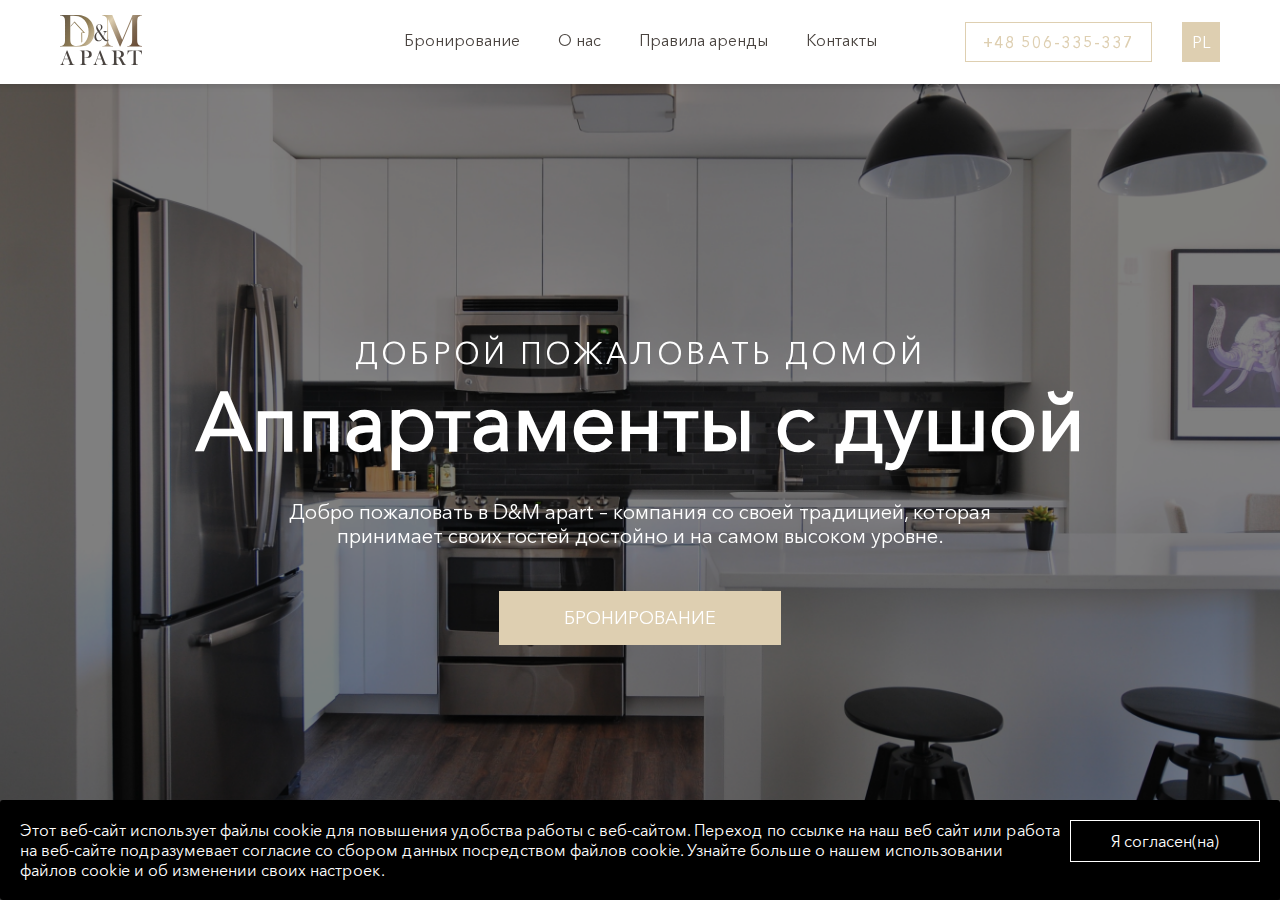
<file: index.html>
<!DOCTYPE html>
<html lang="en">
<head>
    <meta charset="UTF-8">
    <meta name="viewport" content="width=device-width, initial-scale=1.0">
    <meta http-equiv="X-UA-Compatible" content="ie=edge">
    <title>D&M apart</title>
    <link rel="stylesheet" href="https://unpkg.com/aos@next/dist/aos.css" />
    <link rel="stylesheet" href="css/fonts.css">
    <link rel="stylesheet" href="css/style.css">
    <link rel="stylesheet" href="css/media.css">
</head>
<body>
    
    <header class="header" data-aos="fade-down" data-aos-duration="800">
        <div class="header_menu">
            <span class="left"></span>
            <span class="center"></span>
            <span class="right"></span>
        </div>
        <!-- <img src="img/menu.png" alt="" class="header_menu"> -->
        <a href="index.html" class="btn">
            <img src="img/logo.svg" alt="" class="header_logo">
            <img src="img/logo_white.png" alt="" class="header_logo transparent_logo">
        </a>
        <div class="header_list">
            <a href="appartments.html" class="header_list_item">Бронирование</a>
            <a href="about-kompany.html" class="header_list_item">О нас</a>
            <a href="rent-roots.html" class="header_list_item">Правила аренды</a>
            <a href="contacts.html" class="header_list_item">Контакты</a>
        </div>
        <div class="header_info">
                <a href="tel:+48 506-335-337" class="header_info_tel">+48 506-335-337</a>
                <a href="pl/index.html" class="header_info_lang">PL</a>
        </div>
        <a href="tel:+48 506-335-337" class="header_call">
                <img src="img/phone.svg" alt="">
            </a>
    </header>
    <section class="main main_page_box">
        <div class="main_container" data-aos="zoom-in" data-aos-duration="800">
            <p class="main_comes">Доброй пожаловать домой</p>
            <p class="main_title">Аппартаменты с душой</p>
            <p class="main_text">Добро пожаловать в D&M apart – компания со своей традицией, которая принимает своих гостей достойно и на самом высоком уровне.</p>
            <div class="main_buttons">
                <a href="appartments.html" class="main_buttons_item hover">БРОНИРОВАНИЕ</a>
                <!-- <a href="about-kompany.html" class="main_buttons_item">О НАС</a> -->
            </div>
        </div>
    </section>


    <div class="modal_container active">
            <p class="modal_container_text">Этот веб-сайт использует файлы cookie для повышения удобства работы с веб-сайтом. Переход по ссылке на наш веб сайт или работа на веб-сайте подразумевает согласие со сбором данных посредством файлов cookie. Узнайте больше о нашем использовании файлов cookie и об изменении своих настроек.</p>
            <a class="modal_container_btn" onclick="closeModal()">Я согласен(на)</a>
        </div>

    <div class="menu_container">
        <div class="menu_container_box">
            <a href="appartments.html" class="menu_container_link">Бронирование</a>
            <a href="about-kompany.html" class="menu_container_link">О нас</a>
            <a href="rent-roots.html" class="menu_container_link">Правила аренды</a>
            <a href="contacts.html" class="menu_container_link">Контакты</a>
        </div>
        <a href="pl/index.html" class="menu_container_lang">POLSKI</a>
    </div>
    <script src="js/jquery-3.3.1.min.js"></script>
    <script src="https://unpkg.com/aos@next/dist/aos.js"></script>
    <script>
        AOS.init();
    </script>
    <script src="js/main.js"></script>
</body>
</html>
</file>
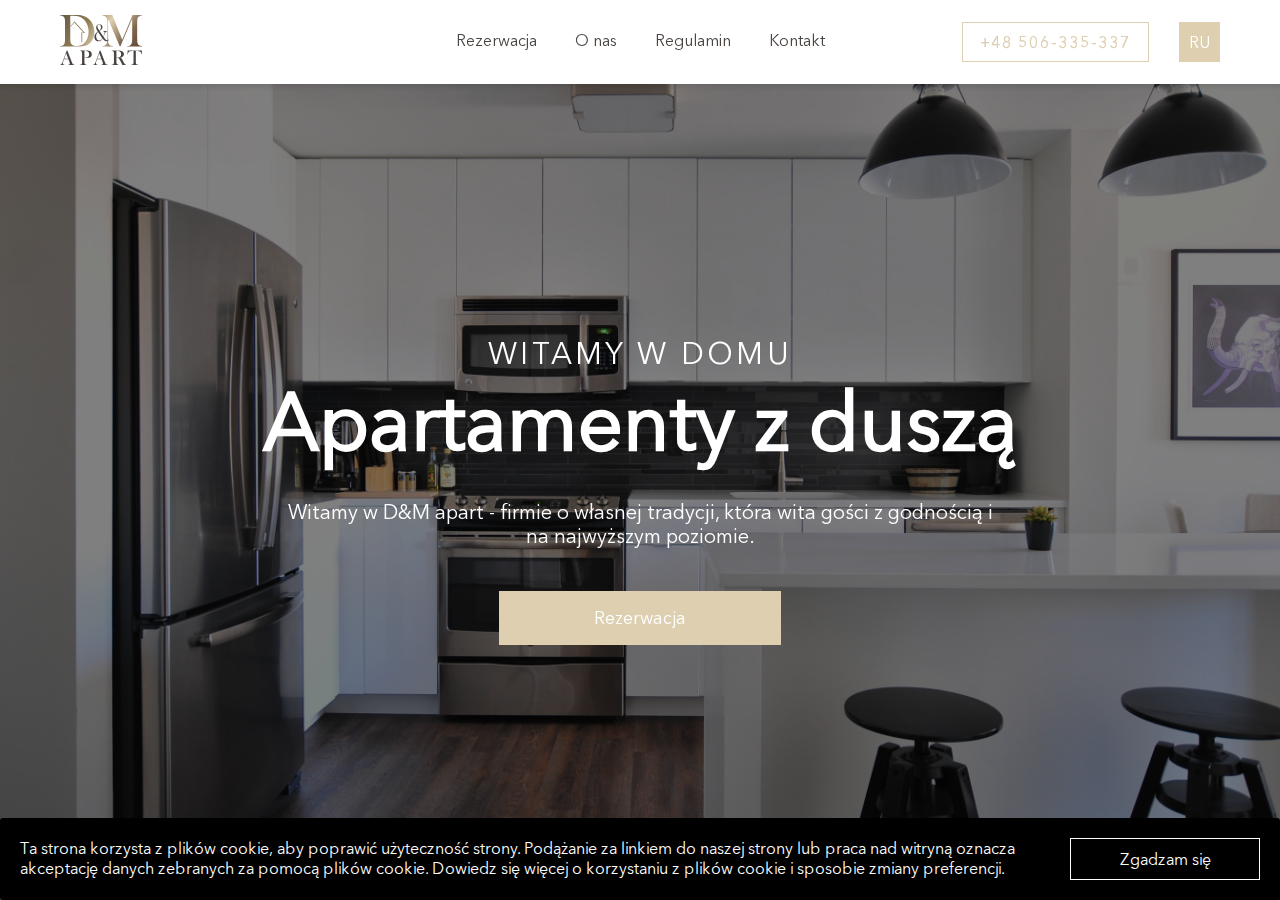
<file: pl/index.html>
<!DOCTYPE html>
<html lang="en">
<head>
    <meta charset="UTF-8">
    <meta name="viewport" content="width=device-width, initial-scale=1.0">
    <meta http-equiv="X-UA-Compatible" content="ie=edge">
    <title>D&M apart</title>
    <link rel="stylesheet" href="https://unpkg.com/aos@next/dist/aos.css" />
    <link rel="stylesheet" href="../css/fonts.css">
    <link rel="stylesheet" href="../css/style.css">
    <link rel="stylesheet" href="../css/media.css">
</head>
<body>
    
    <header class="header" data-aos="fade-down" data-aos-duration="800">
            <div class="header_menu">
                    <span class="left"></span>
                    <span class="center"></span>
                    <span class="right"></span>
                </div>
        <a href="index.html" class="btn">
            <img src="../img/logo.svg" alt="" class="header_logo">
            <img src="../img/logo_white.png" alt="" class="header_logo transparent_logo">
        </a>
        <div class="header_list">
            <a href="appartments.html" class="header_list_item">Rezerwacja</a>
            <a href="about-kompany.html" class="header_list_item">O nas</a>
            <a href="rent-roots.html" class="header_list_item">Regulamin</a>
            <a href="contacts.html" class="header_list_item">Kontakt</a>
        </div>
        <div class="header_info">
            <a href="tel:+48 506-335-337" class="header_info_tel">+48 506-335-337</a>
            <a href="../index.html" class="header_info_lang">RU</a>
        </div>
        <a href="tel:+48 506-335-337" class="header_call">
                <img src="../img/phone.svg" alt="">
            </a>
    </header>
    <section class="main main_page_box">
        <div class="main_container" data-aos="zoom-in" data-aos-duration="800">
            <p class="main_comes">WITAMY W DOMU</p>
            <p class="main_title"> Apartamenty z duszą</p>
            <p class="main_text">Witamy w D&M apart - firmie o własnej tradycji, która wita gości z godnością i na najwyższym poziomie.</p>
            <div class="main_buttons">
                <a href="appartments.html" class="main_buttons_item hover">Rezerwacja</a>
                <!-- <a href="about-kompany.html" class="main_buttons_item">O nas</a> -->
            </div>
        </div>
    </section>
    <div class="modal_container active">
            <p class="modal_container_text">Ta strona korzysta z plików cookie, aby poprawić użyteczność strony. Podążanie za linkiem do naszej strony lub praca nad witryną oznacza akceptację danych zebranych za pomocą plików cookie. Dowiedz się więcej o korzystaniu z plików cookie i sposobie zmiany preferencji.</p>
            <a class="modal_container_btn" onclick="closeModal()">Zgadzam się</a>
        </div>
    <div class="menu_container">
            <div class="menu_container_box">
                <a href="appartments.html" class="menu_container_link">Rezerwacja</a>
                <a href="about-kompany.html" class="menu_container_link">O nas</a>
                <a href="rent-roots.html" class="menu_container_link">Regulamin</a>
                <a href="contacts.html" class="menu_container_link">Kontakt</a>
            </div>
        <a href="../index.html" class="menu_container_lang">РУССКИЙ</a>
    </div>
    <script src="../js/jquery-3.3.1.min.js"></script>
    <script src="https://unpkg.com/aos@next/dist/aos.js"></script>
    <script>
        AOS.init();
    </script>
    <script src="../js/main.js"></script>
</body>
</html>
</file>
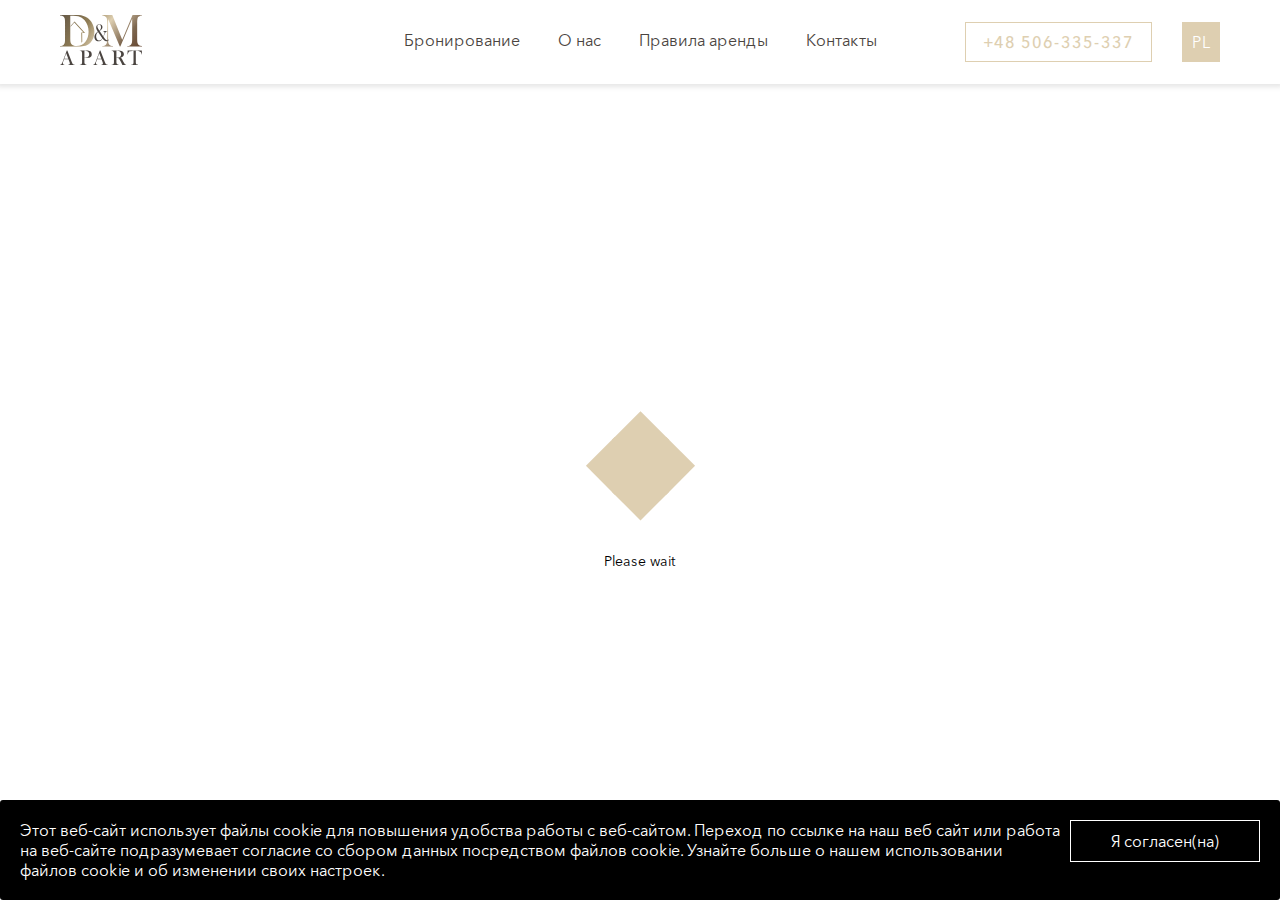
<file: appartments.html>
<!DOCTYPE html>
<html lang="en">

<head>
    <meta charset="UTF-8">
    <meta name="viewport" content="width=device-width, initial-scale=1.0">
    <meta http-equiv="X-UA-Compatible" content="ie=edge">
    <title>D&M apart</title>
    <link rel="stylesheet" href="https://unpkg.com/aos@next/dist/aos.css" />
    <link rel="stylesheet" href="css/fonts.css">
    <link rel="stylesheet" href="css/style.css">
    <link rel="stylesheet" href="css/media.css">
    <script src="https://client5545.idosell.com/widget/script/loadScriptsForOwnPage?1548163602"></script>
</head>

<body class="vh_window">
    <header class="header">
        <div class="header_menu">
            <span class="left"></span>
            <span class="center"></span>
            <span class="right"></span>
        </div>
        <a href="index.html" class="btn">
            <img src="img/logo.svg" alt="" class="header_logo">
            <img src="img/logo_white.png" alt="" class="header_logo transparent_logo">
        </a>
        <div class="header_list">
            <a href="appartments.html" class="header_list_item">Бронирование</a>
            <a href="about-kompany.html" class="header_list_item">О нас</a>
            <a href="rent-roots.html" class="header_list_item">Правила аренды</a>
            <a href="contacts.html" class="header_list_item">Контакты</a>
        </div>
        <div class="header_info">
            <a href="tel:+48 506-335-337" class="header_info_tel">+48 506-335-337</a>
            <a href="pl/appartments.html" class="header_info_lang">PL</a>
        </div>
        <a href="tel:+48 506-335-337" class="header_call">
            <img src="img/phone.svg" alt="">
        </a>
    </header>
    <div class="page-appartments">
        <iframe id="page-iframe" src="https://client5545.idosell.com/widget/booking/defaultchoice/location/0/transparentbackground/1"
            style="width:980px;height:640px;border:none;"></iframe>
    </div>
    <footer class="footer">
        <div class="wrapper">
            <div class="footer_copyright" style="border: none;">
                <p class="footer_copyright_text">dm-apart.pl (c) 2018</p>
                <a href="https://comnd-x.com" target="_blank" class="footer_copyright_text">by Command+X</a>
            </div>
        </div>
    </footer>

    <div id="cube-loader">
        <div class="caption">
            <div class="cube-loader">
                <div class="cube loader-1"></div>
                <div class="cube loader-2"></div>
                <div class="cube loader-4"></div>
                <div class="cube loader-3"></div>
            </div>
            <p class="preloader-text"> Please wait </p>
        </div>
    </div>

    <div class="modal_container active">
        <p class="modal_container_text">Этот веб-сайт использует файлы cookie для повышения удобства работы с
            веб-сайтом. Переход по ссылке на наш веб сайт или работа на веб-сайте подразумевает согласие со сбором
            данных посредством файлов cookie. Узнайте больше о нашем использовании файлов cookie и об изменении своих
            настроек.</p>
        <a class="modal_container_btn" onclick="closeModal()">Я согласен(на)</a>
    </div>

    <div class="menu_container">
        <div class="menu_container_box">
            <a href="appartments.html" class="menu_container_link">Бронирование</a>
            <a href="about-kompany.html" class="menu_container_link">О нас</a>
            <a href="rent-roots.html" class="menu_container_link">Правила аренды</a>
            <a href="contacts.html" class="menu_container_link">Контакты</a>
        </div>
        <a href="pl/appartments.html" class="menu_container_lang">POLSKI</a>
    </div>
    <script src="js/jquery-3.3.1.min.js"></script>
    <script src="https://unpkg.com/aos@next/dist/aos.js"></script>

    <script async>
        $(document).ready(function () {
            let preloader = $('#cube-loader');
            let loader = preloader.find('.caption');

            preloader.show();
            loader.show();

            $('#page-iframe').on("load", function () {
                loader.fadeOut('slow');
                preloader.fadeOut('slow');
            });
        });

    </script>

    <script async>
        AOS.init();
    </script>

    <script defer src="js/main.js"></script>
</body>

</html>
</file>
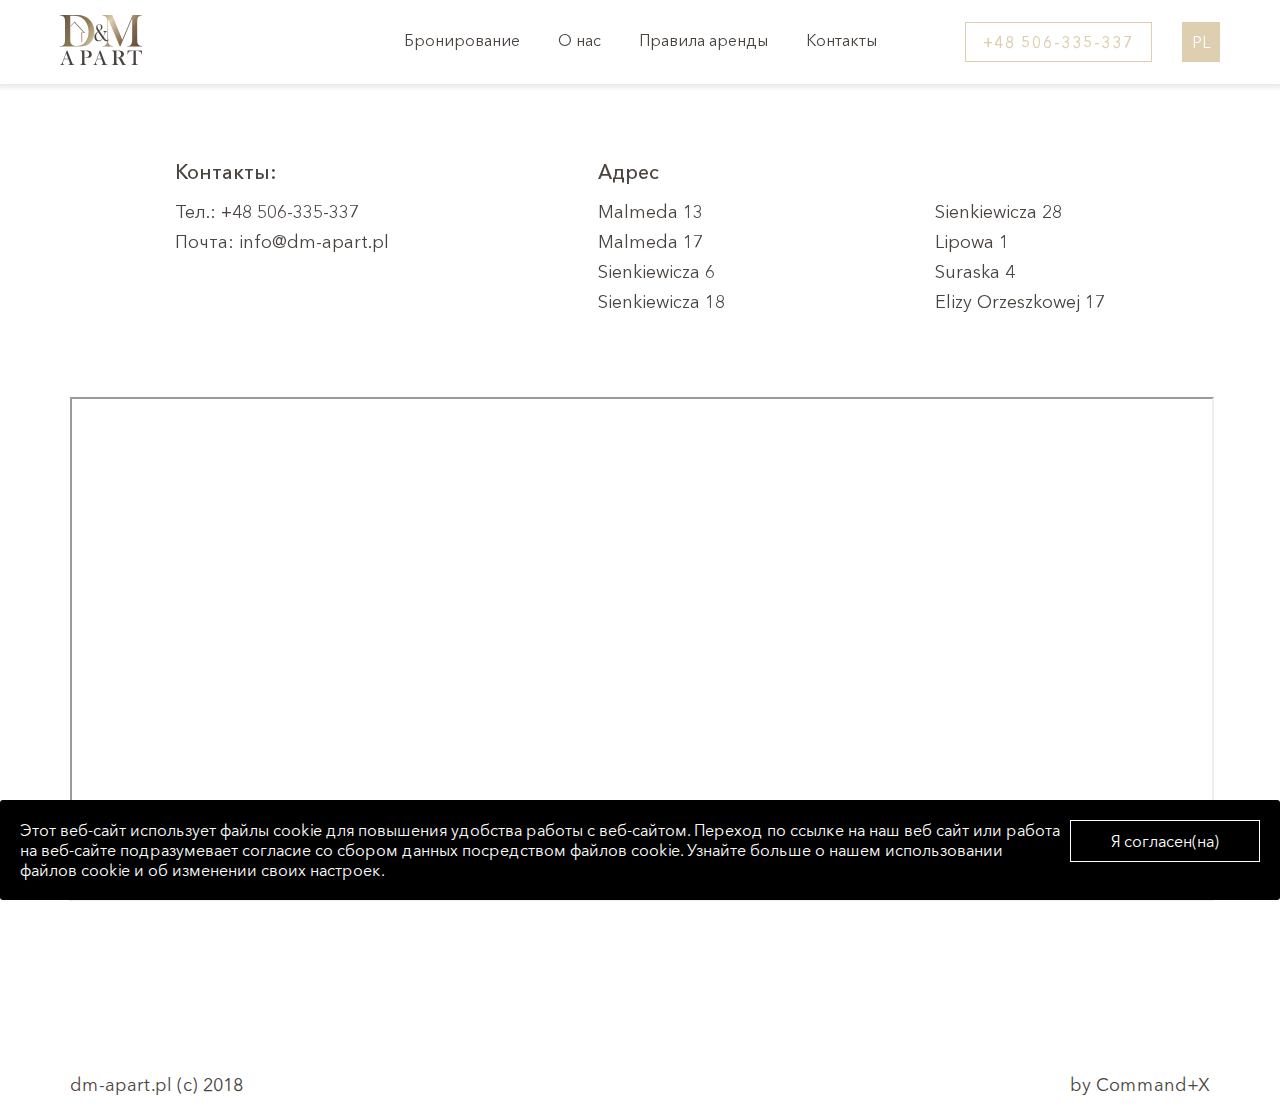
<file: contacts.html>
<!DOCTYPE html>
<html lang="en">

<head>
    <meta charset="UTF-8">
    <meta name="viewport" content="width=device-width, initial-scale=1.0">
    <meta http-equiv="X-UA-Compatible" content="ie=edge">
    <title>D&M apart</title>
    <link rel="stylesheet" href="https://unpkg.com/aos@next/dist/aos.css" />
    <link rel="stylesheet" href="css/fonts.css">
    <link rel="stylesheet" href="css/style.css">
    <link rel="stylesheet" href="css/media.css">
</head>

<body>

    <header class="header" data-aos="fade-down" data-aos-duration="800">
        <div class="header_menu">
            <span class="left"></span>
            <span class="center"></span>
            <span class="right"></span>
        </div>
        <a href="index.html" class="btn">
            <img src="img/logo.svg" alt="" class="header_logo">
            <img src="img/logo_white.png" alt="" class="header_logo transparent_logo">
        </a>
        <div class="header_list">
            <a href="appartments.html" class="header_list_item">Бронирование</a>
            <a href="about-kompany.html" class="header_list_item">О нас</a>
            <a href="rent-roots.html" class="header_list_item">Правила аренды</a>
            <a href="contacts.html" class="header_list_item">Контакты</a>
        </div>
        <div class="header_info">
            <a href="tel:+48 506-335-337" class="header_info_tel">+48 506-335-337</a>
            <a href="pl/contacts.html" class="header_info_lang">PL</a>
        </div>
        <a href="tel:+48 506-335-337" class="header_call">
            <img src="img/phone.svg" alt="">
        </a>
    </header>


    <section class="contacts">
        <div class="wrapper">
            <div class="contacts_container" data-aos="zoom-in" data-aos-duration="800">
                <div class="contacts_container_box">
                    <p class="contacts_container_box_title">Контакты:</p>
                    <p class="contacts_container_box_desc">Тел.: <a href="tel: +48 506-335-337"> +48 506-335-337</a></p>
                    <p class="contacts_container_box_desc">Почта: <a href="mailto:info@dm-apart.pl"> info@dm-apart.pl</a></p>
                </div>
                <div class="contacts_container_box">
                    <p class="contacts_container_box_title">Адрес</p>
                    <p class="contacts_container_box_desc">Malmeda 13</p>
                    <p class="contacts_container_box_desc">Malmeda 17</p>
                    <p class="contacts_container_box_desc">Sienkiewicza 6</p>
                    <p class="contacts_container_box_desc">Sienkiewicza 18</p>
                </div>
                <div class="contacts_container_box">
                    <p class="contacts_container_box_title">&nbsp;</p>
                    <p class="contacts_container_box_desc">Sienkiewicza 28</p>
                    <p class="contacts_container_box_desc">Lipowa 1</p>
                    <p class="contacts_container_box_desc">Suraska 4</p>
                    <p class="contacts_container_box_desc">Elizy Orzeszkowej 17</p>
                </div>
            </div>
        </div>
    </section>
    <section class="map" data-aos="zoom-in-up" data-aos-duration="800">
        <div class="wrapper">
            <iframe src="https://www.google.com/maps/d/embed?mid=16YohN_0tJ_pfhFJJDVYkJ5luDUNlYhnx" width="640" height="480"></iframe>
        </div>
    </section>


    <footer class="footer">
        <div class="wrapper">
            <div class="footer_copyright" style="border: none;">
                <p class="footer_copyright_text">dm-apart.pl (c) 2018</p>
                <a href="https://comnd-x.com" target="_blank" class="footer_copyright_text">by Command+X</a>
            </div>
        </div>
    </footer>



    <div class="modal_container active">
        <p class="modal_container_text">Этот веб-сайт использует файлы cookie для повышения удобства работы с
            веб-сайтом. Переход по ссылке на наш веб сайт или работа на веб-сайте подразумевает согласие со сбором
            данных посредством файлов cookie. Узнайте больше о нашем использовании файлов cookie и об изменении своих
            настроек.</p>
        <a class="modal_container_btn" onclick="closeModal()">Я согласен(на)</a>
    </div>

    <div class="menu_container">
        <div class="menu_container_box">
            <a href="appartments.html" class="menu_container_link">Бронирование</a>
            <a href="about-kompany.html" class="menu_container_link">О нас</a>
            <a href="rent-roots.html" class="menu_container_link">Правила аренды</a>
            <a href="contacts.html" class="menu_container_link">Контакты</a>
        </div>
        <a href="pl/contacts.html" class="menu_container_lang">POLSKI</a>
    </div>
    <script src="js/jquery-3.3.1.min.js"></script>
    <script src="https://unpkg.com/aos@next/dist/aos.js"></script>
    <script>
        AOS.init();
    </script>
    <script src="js/main.js"></script>
</body>

</html>
</file>
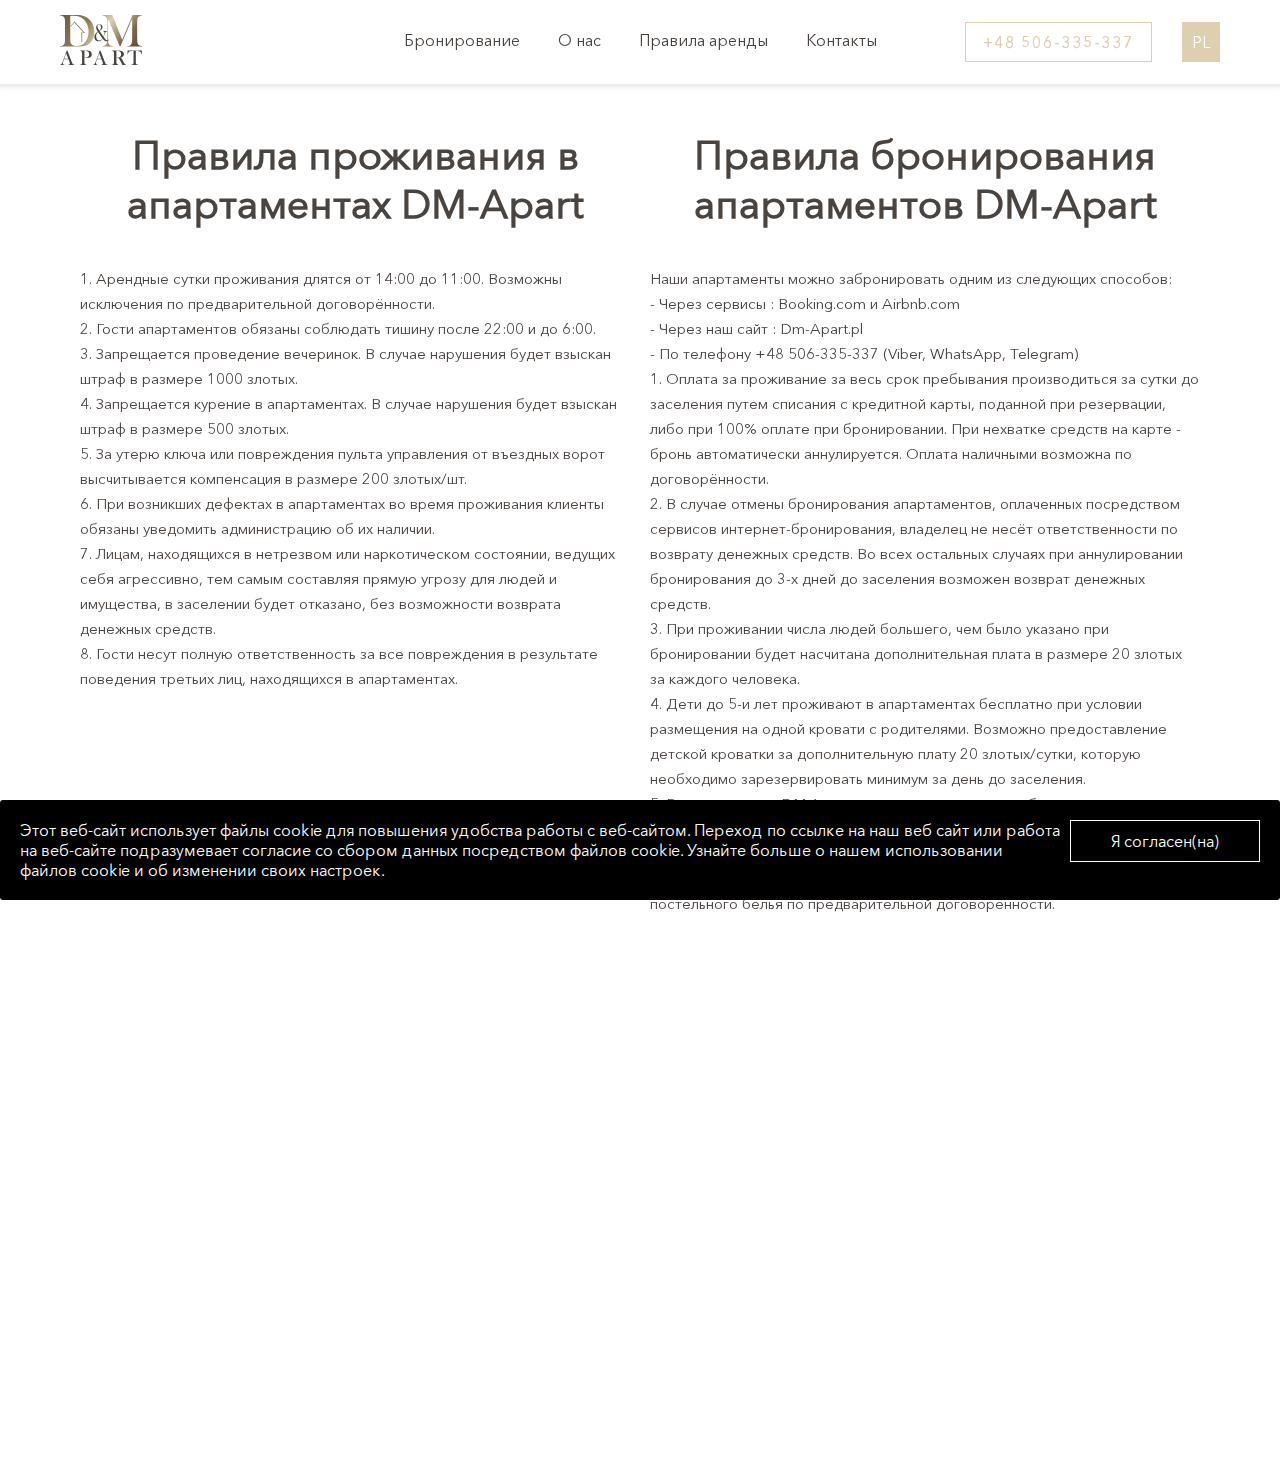
<file: rent-roots.html>
<!DOCTYPE html>
<html lang="en">

<head>
    <meta charset="UTF-8">
    <meta name="viewport" content="width=device-width, initial-scale=1.0">
    <meta http-equiv="X-UA-Compatible" content="ie=edge">
    <title>D&M apart</title>
    <link rel="stylesheet" href="https://unpkg.com/aos@next/dist/aos.css" />
    <link rel="stylesheet" href="css/fonts.css">
    <link rel="stylesheet" href="css/style.css">
    <link rel="stylesheet" href="css/media.css">
</head>

<body>

    <header class="header" data-aos="fade-down" data-aos-duration="800">
        <div class="header_menu">
            <span class="left"></span>
            <span class="center"></span>
            <span class="right"></span>
        </div>
        <a href="index.html" class="btn">
            <img src="img/logo.svg" alt="" class="header_logo">
            <img src="img/logo_white.png" alt="" class="header_logo transparent_logo">
        </a>
        <div class="header_list">
            <a href="appartments.html" class="header_list_item">Бронирование</a>
            <a href="about-kompany.html" class="header_list_item">О нас</a>
            <a href="rent-roots.html" class="header_list_item">Правила аренды</a>
            <a href="contacts.html" class="header_list_item">Контакты</a>
        </div>
        <div class="header_info">
            <a href="tel:+48 506-335-337" class="header_info_tel">+48 506-335-337</a>
            <a href="pl/rent-roots.html" class="header_info_lang">PL</a>
        </div>
        <a href="tel:+48 506-335-337" class="header_call">
            <img src="img/phone.svg" alt="">
        </a>
    </header>
    <section class="roots">
        <div class="wrapper" data-aos="zoom-in-up" data-aos-duration="800">
            <div class="roots_container">
                <div class="roots_container_box">
                    <p class="roots_title">Правила проживания в апартаментах DM-Apart</p>
                    <p class="roots_container_box_text">1. Арендные сутки проживания длятся от 14:00 до 11:00. Возможны
                        исключения по предварительной договорённости.</p>
                    <p class="roots_container_box_text">2. Гости апартаментов обязаны соблюдать тишину после 22:00 и до
                        6:00.</p>
                    <p class="roots_container_box_text">3. Запрещается проведение вечеринок. В случае нарушения будет
                        взыскан штраф в размере 1000 злотых.</p>
                    <p class="roots_container_box_text">4. Запрещается курение в апартаментах. В случае нарушения будет
                        взыскан штраф в размере 500 злотых.</p>
                    <p class="roots_container_box_text">5. За утерю ключа или повреждения пульта управления от въездных
                        ворот высчитывается компенсация в размере 200 злотых/шт.</p>
                    <p class="roots_container_box_text">6. При возникших дефектах в апартаментах во время проживания
                        клиенты обязаны уведомить администрацию об их наличии.</p>
                    <p class="roots_container_box_text">7. Лицам, находящихся в нетрезвом или наркотическом состоянии,
                        ведущих себя агрессивно, тем самым составляя прямую угрозу для людей и имущества, в заселении
                        будет отказано, без возможности возврата денежных средств.</p>
                    <p class="roots_container_box_text">8. Гости несут полную ответственность за все повреждения в
                        результате поведения третьих лиц, находящихся в апартаментах.</p>
                </div>
                <div class="roots_container_box">
                    <p class="roots_title">Правила бронирования апартаментов DM-Apart</p>
                    <p class="roots_container_box_text">Наши апартаменты можно забронировать одним из следующих
                        способов: <br>
                        - Через сервисы : Booking.com и Airbnb.com <br>
                        - Через наш сайт : Dm-Apart.pl <br>
                        - По телефону +48 506-335-337 (Viber, WhatsApp, Telegram)
                    </p>
                    <p class="roots_container_box_text">1. Оплата за проживание за весь срок пребывания производиться
                        за сутки до заселения путем списания с кредитной карты, поданной при резервации, либо при 100%
                        оплате при бронировании. При нехватке средств на карте - бронь автоматически аннулируется.
                        Оплата наличными возможна по договорённости. </p>
                    <p class="roots_container_box_text">2. В случае отмены бронирования апартаментов, оплаченных
                        посредством сервисов интернет-бронирования, владелец не несёт ответственности по возврату
                        денежных средств. Во всех остальных случаях при аннулировании бронирования до 3-х дней до
                        заселения возможен возврат денежных средств.</p>
                    <p class="roots_container_box_text">3. При проживании числа людей большего, чем было указано при
                        бронировании будет насчитана дополнительная плата в размере 20 злотых за каждого человека.</p>
                    <p class="roots_container_box_text">4. Дети до 5-и лет проживают в апартаментах бесплатно при
                        условии размещения на одной кровати с родителями. Возможно предоставление детской кроватки за
                        дополнительную плату 20 злотых/сутки, которую необходимо зарезервировать минимум за день до
                        заселения.</p>
                    <p class="roots_container_box_text">5. В апартаментах DM Apart количество постельного белья
                        предоставляется именно на то количество людей, которое было указано при бронировании. Причем
                        бронирование на двоих подразумевается как размещение на двуспальной кровати. Возможно
                        предоставление дополнительного постельного белья по предварительной договорённости. </p>
                </div>
            </div>
        </div>
    </section>
    <footer class="footer">
        <div class="wrapper" data-aos="fade-in" data-aos-duration="800">
            <img src="img/logo.svg" alt="" class="footer_logo">
            <div class="footer_container">
                <div class="footer_box">
                    <p class="footer_box_title">Контакты:</p>
                    <p class="footer_box_text">Тел.:
                        <a href="tel: +48 506-335-337"> +48 506-335-337</a>
                    </p>
                    <p class="footer_box_text">Почта:
                        <a href="mailto:info@dm-apart.pl"> info@dm-apart.pl</a>
                    </p>
                </div>
                <div class="footer_box">
                    <p class="footer_box_title">Адрес:</p>
                    <p class="footer_box_text">
                        ул. Антонюка Фабричного, 26/1 <br>
                        15-741 Белосток</p>
                </div>
                <div class="footer_box">
                    <p class="footer_box_title">Разделы</p>
                    <a href="appartments.html" class="footer_box_text">Бронирование</a>
                    <a href="about-kompany.html" class="footer_box_text">О нас</a>
                    <a href="rent-roots.html" class="footer_box_text">Правила аренды</a>
                    <a href="contacts.html" class="footer_box_text">Контакты</a>
                </div>
            </div>
            <div class="footer_copyright">
                <p class="footer_copyright_text">dm-apart.pl (c) 2018</p>
                <a href="https://comnd-x.com" target="_blank" class="footer_copyright_text">by Command+X</a>
            </div>
        </div>
    </footer>


    <div class="modal_container active">
        <p class="modal_container_text">Этот веб-сайт использует файлы cookie для повышения удобства работы с
            веб-сайтом. Переход по ссылке на наш веб сайт или работа на веб-сайте подразумевает согласие со сбором
            данных посредством файлов cookie. Узнайте больше о нашем использовании файлов cookie и об изменении своих
            настроек.</p>
        <a class="modal_container_btn" onclick="closeModal()">Я согласен(на)</a>
    </div>

    <div class="menu_container">
        <div class="menu_container_box">
            <a href="appartments.html" class="menu_container_link">Бронирование</a>
            <a href="about-kompany.html" class="menu_container_link">О нас</a>
            <a href="rent-roots.html" class="menu_container_link">Правила аренды</a>
            <a href="contacts.html" class="menu_container_link">Контакты</a>
        </div>
        <a href="pl/rent-roots.html" class="menu_container_lang">POLSKI</a>
    </div>
    <script src="js/jquery-3.3.1.min.js"></script>
    <script src="https://unpkg.com/aos@next/dist/aos.js"></script>
    <script>
        AOS.init();
    </script>
    <script src="js/main.js"></script>
</body>

</html>
</file>
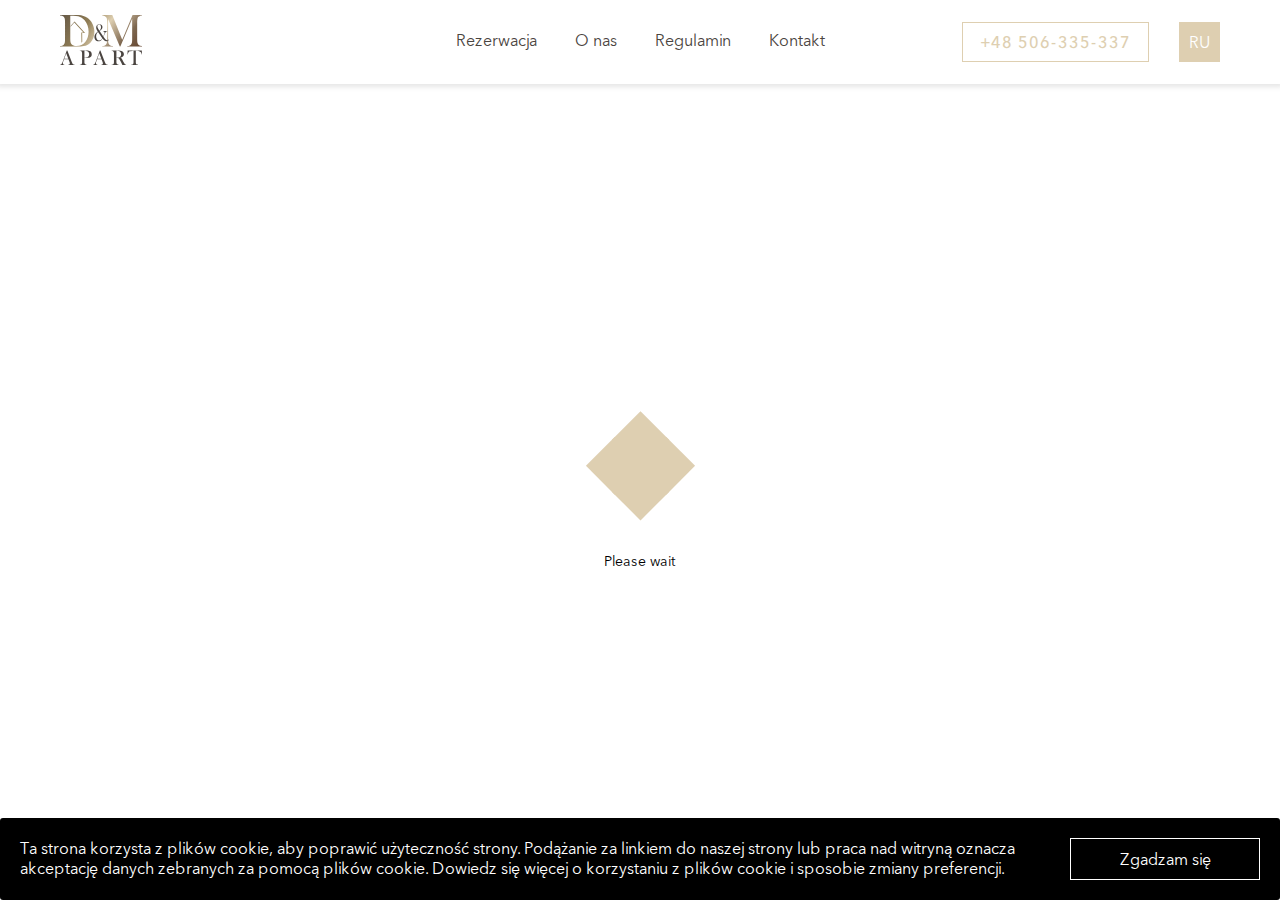
<file: pl/appartments.html>
<!DOCTYPE html>
<html lang="en">

<head>
    <meta charset="UTF-8">
    <meta name="viewport" content="width=device-width, initial-scale=1.0">
    <meta http-equiv="X-UA-Compatible" content="ie=edge">
    <title>D&M apart</title>
    <link rel="stylesheet" href="https://unpkg.com/aos@next/dist/aos.css" />
    <link rel="stylesheet" href="../css/fonts.css">
    <link rel="stylesheet" href="../css/style.css">
    <link rel="stylesheet" href="../css/media.css">
    <script src="https://client5545.idosell.com/widget/script/loadScriptsForOwnPage?1548163602"></script>
</head>

<body class="vh_window">
    <header class="header">
        <div class="header_menu">
            <span class="left"></span>
            <span class="center"></span>
            <span class="right"></span>
        </div>
        <a href="index.html" class="btn">
            <img src="../img/logo.svg" alt="" class="header_logo">
            <img src="../img/logo_white.png" alt="" class="header_logo transparent_logo">
        </a>
        <div class="header_list">
            <a href="appartments.html" class="header_list_item">Rezerwacja</a>
            <a href="about-kompany.html" class="header_list_item">O nas</a>
            <a href="rent-roots.html" class="header_list_item">Regulamin</a>
            <a href="contacts.html" class="header_list_item">Kontakt</a>
        </div>
        <div class="header_info">
            <a href="tel:+48 506-335-337" class="header_info_tel">+48 506-335-337</a>
            <a href="../appartments.html" class="header_info_lang">RU</a>
        </div>
        <a href="tel:+48 506-335-337" class="header_call">
            <img src="../img/phone.svg" alt="">
        </a>
    </header>
    <div class="page-appartments">
        <iframe id="page-iframe" src="https://client5545.idosell.com/widget/booking/defaultchoice/location/0/transparentbackground/1"
            style="width:980px;height:640px;border:none;"></iframe>
    </div>
    <footer class="footer">
        <div class="wrapper">
            <div class="footer_copyright" style="border: none;">
                <p class="footer_copyright_text">dm-apart.pl (c) 2018</p>
                <a href="https://comnd-x.com" target="_blank" class="footer_copyright_text">by Command+X</a>
            </div>
        </div>
    </footer>

    <div id="cube-loader">
        <div class="caption">
            <div class="cube-loader">
                <div class="cube loader-1"></div>
                <div class="cube loader-2"></div>
                <div class="cube loader-4"></div>
                <div class="cube loader-3"></div>
            </div>
            <p class="preloader-text"> Please wait </p>
        </div>
    </div>
    <div class="modal_container active">
        <p class="modal_container_text">Ta strona korzysta z plików cookie, aby poprawić użyteczność strony. Podążanie
            za linkiem do naszej strony lub praca nad witryną oznacza akceptację danych zebranych za pomocą plików
            cookie. Dowiedz się więcej o korzystaniu z plików cookie i sposobie zmiany preferencji.</p>
        <a class="modal_container_btn" onclick="closeModal()">Zgadzam się</a>
    </div>
    <div class="menu_container">
        <div class="menu_container_box">
            <a href="appartments.html" class="menu_container_link">Rezerwacja</a>
            <a href="about-kompany.html" class="menu_container_link">O nas</a>
            <a href="rent-roots.html" class="menu_container_link">Regulamin</a>
            <a href="contacts.html" class="menu_container_link">Kontakt</a>
        </div>
        <a href="../appartments.html" class="menu_container_lang">РУССКИЙ</a>
    </div>
    <script src="../js/jquery-3.3.1.min.js"></script>
    <script src="https://unpkg.com/aos@next/dist/aos.js"></script>

    <script async>
        $(document).ready(function () {
            let preloader = $('#cube-loader');
            let loader = preloader.find('.caption');

            preloader.show();
            loader.show();

            $('#page-iframe').on("load", function () {
                loader.fadeOut('slow');
                preloader.fadeOut('slow');
            });
        });

    </script>

    <script async>
        AOS.init();
    </script>

    <script defer src="../js/main.js"></script>
    <script>

        $('.memories_slider').slick({
            slidesToShow: 1,
            autoplay: true,
            autoplaySpeed: 4000,
            // arrows: false,  
            // asNavFor: '.big_slider .slider',
            prevArrow: '<div class="arrow left"><img src="/dmaparat-new/img/arrow.png"></div>',
            nextArrow: '<div class="arrow right"><img src="/dmaparat-new/img/arrow.png"></div>',

        });
    </script>
</body>

</html>
</file>
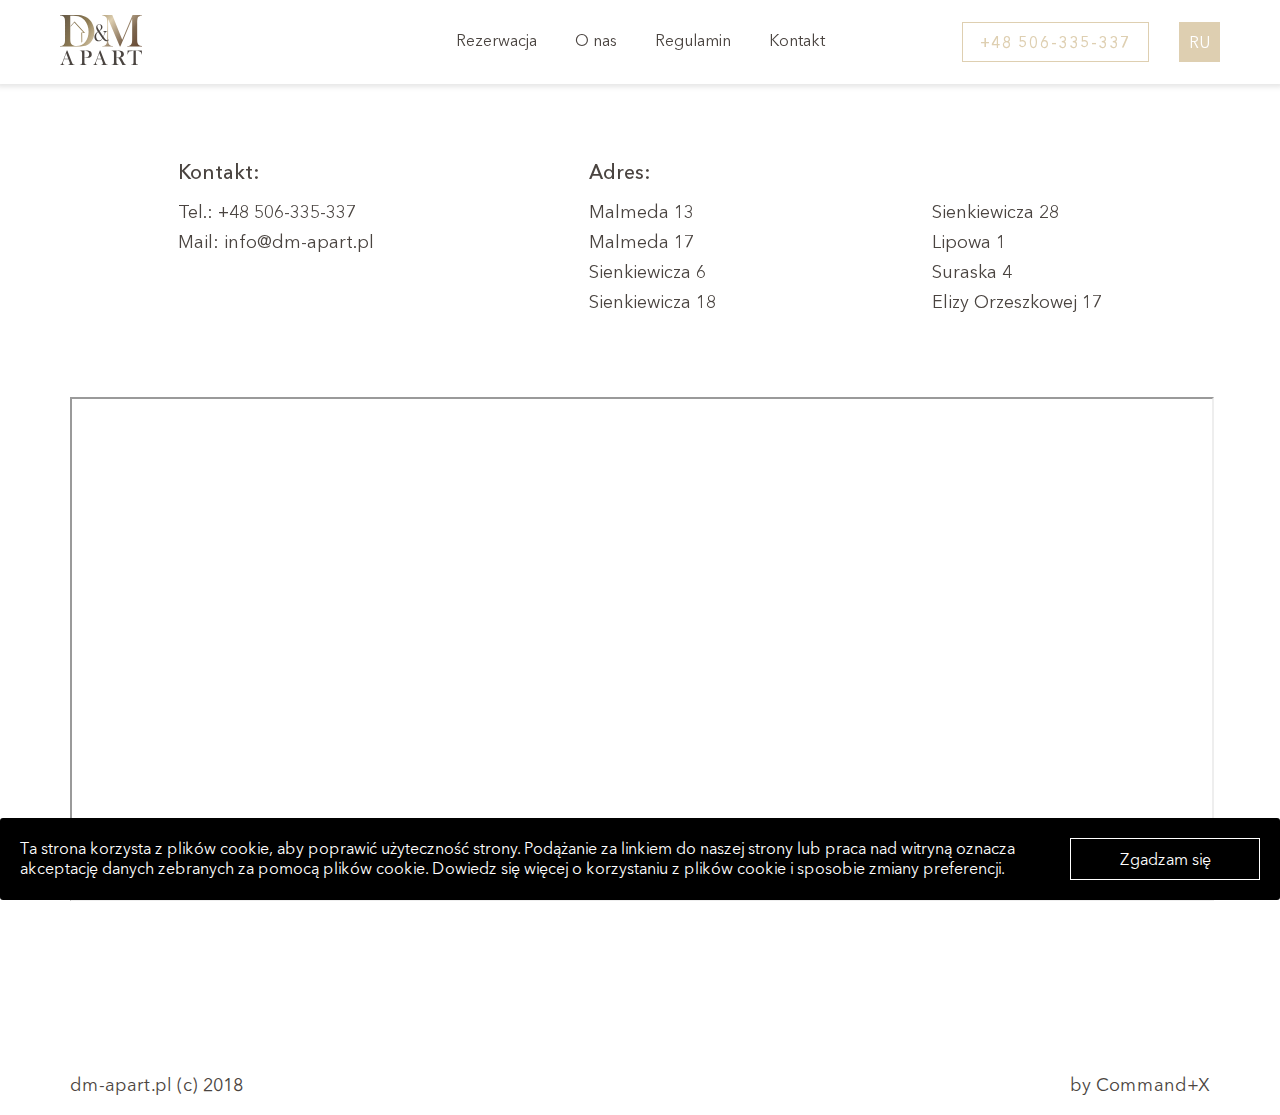
<file: pl/contacts.html>
<!DOCTYPE html>
<html lang="en">

<head>
    <meta charset="UTF-8">
    <meta name="viewport" content="width=device-width, initial-scale=1.0">
    <meta http-equiv="X-UA-Compatible" content="ie=edge">
    <title>D&M apart</title>
    <link rel="stylesheet" href="https://unpkg.com/aos@next/dist/aos.css" />
    <link rel="stylesheet" href="../css/fonts.css">
    <link rel="stylesheet" href="../css/style.css">
    <link rel="stylesheet" href="../css/media.css">
</head>

<body>

    <header class="header" data-aos="fade-down" data-aos-duration="800">
        <div class="header_menu">
            <span class="left"></span>
            <span class="center"></span>
            <span class="right"></span>
        </div>
        <a href="index.html" class="btn">
            <img src="../img/logo.svg" alt="" class="header_logo">
            <img src="../img/logo_white.png" alt="" class="header_logo transparent_logo">
        </a>
        <div class="header_list">
            <a href="appartments.html" class="header_list_item">Rezerwacja</a>
            <a href="about-kompany.html" class="header_list_item">O nas</a>
            <a href="rent-roots.html" class="header_list_item">Regulamin</a>
            <a href="contacts.html" class="header_list_item">Kontakt</a>
        </div>
        <div class="header_info">
            <a href="tel:+48 506-335-337" class="header_info_tel">+48 506-335-337</a>
            <a href="../contacts.html" class="header_info_lang">RU</a>
        </div>
        <a href="tel:+48 506-335-337" class="header_call">
            <img src="../img/phone.svg" alt="">
        </a>
    </header>


    <section class="contacts">
        <div class="wrapper">
            <div class="contacts_container" data-aos="zoom-in" data-aos-duration="800">
                <div class="contacts_container_box">
                    <p class="contacts_container_box_title">Kontakt:</p>
                    <p class="contacts_container_box_desc">Tel.: <a href="tel: +48 506-335-337"> +48 506-335-337</a></p>
                    <p class="contacts_container_box_desc">Mail: <a href="mailto:info@dm-apart.pl"> info@dm-apart.pl</a></p>
                </div>
                <div class="contacts_container_box">
                    <p class="contacts_container_box_title">Adres:</p>
                    <p class="contacts_container_box_desc">Malmeda 13</p>
                    <p class="contacts_container_box_desc">Malmeda 17</p>
                    <p class="contacts_container_box_desc">Sienkiewicza 6</p>
                    <p class="contacts_container_box_desc">Sienkiewicza 18</p>
                </div>
                <div class="contacts_container_box">
                    <p class="contacts_container_box_title">&nbsp;</p>
                    <p class="contacts_container_box_desc">Sienkiewicza 28</p>
                    <p class="contacts_container_box_desc">Lipowa 1</p>
                    <p class="contacts_container_box_desc">Suraska 4</p>
                    <p class="contacts_container_box_desc">Elizy Orzeszkowej 17</p>
                </div>
            </div>
        </div>
    </section>
    <section class="map" data-aos="zoom-in-up" data-aos-duration="800">
        <div class="wrapper">
            <iframe src="https://www.google.com/maps/d/embed?mid=16YohN_0tJ_pfhFJJDVYkJ5luDUNlYhnx" width="640" height="480"></iframe>
        </div>
    </section>


    <footer class="footer">
        <div class="wrapper">
            <div class="footer_copyright" style="border: none;">
                <p class="footer_copyright_text">dm-apart.pl (c) 2018</p>
                <a href="https://comnd-x.com" target="_blank" class="footer_copyright_text">by Command+X</a>
            </div>
        </div>
    </footer>
    <div class="modal_container active">
        <p class="modal_container_text">Ta strona korzysta z plików cookie, aby poprawić użyteczność strony. Podążanie
            za linkiem do naszej strony lub praca nad witryną oznacza akceptację danych zebranych za pomocą plików
            cookie. Dowiedz się więcej o korzystaniu z plików cookie i sposobie zmiany preferencji.</p>
        <a class="modal_container_btn" onclick="closeModal()">Zgadzam się</a>
    </div>
    <div class="menu_container">
        <div class="menu_container_box">
            <a href="appartments.html" class="menu_container_link">Rezerwacja</a>
            <a href="about-kompany.html" class="menu_container_link">O nas</a>
            <a href="rent-roots.html" class="menu_container_link">Regulamin</a>
            <a href="contacts.html" class="menu_container_link">Kontakt</a>
        </div>
        <a href="../contacts.html" class="menu_container_lang">РУССКИЙ</a>
    </div>
    <script src="../js/jquery-3.3.1.min.js"></script>
    <script src="https://unpkg.com/aos@next/dist/aos.js"></script>
    <script>
        AOS.init();
    </script>
    <script src="../js/main.js"></script>
</body>

</html>
</file>
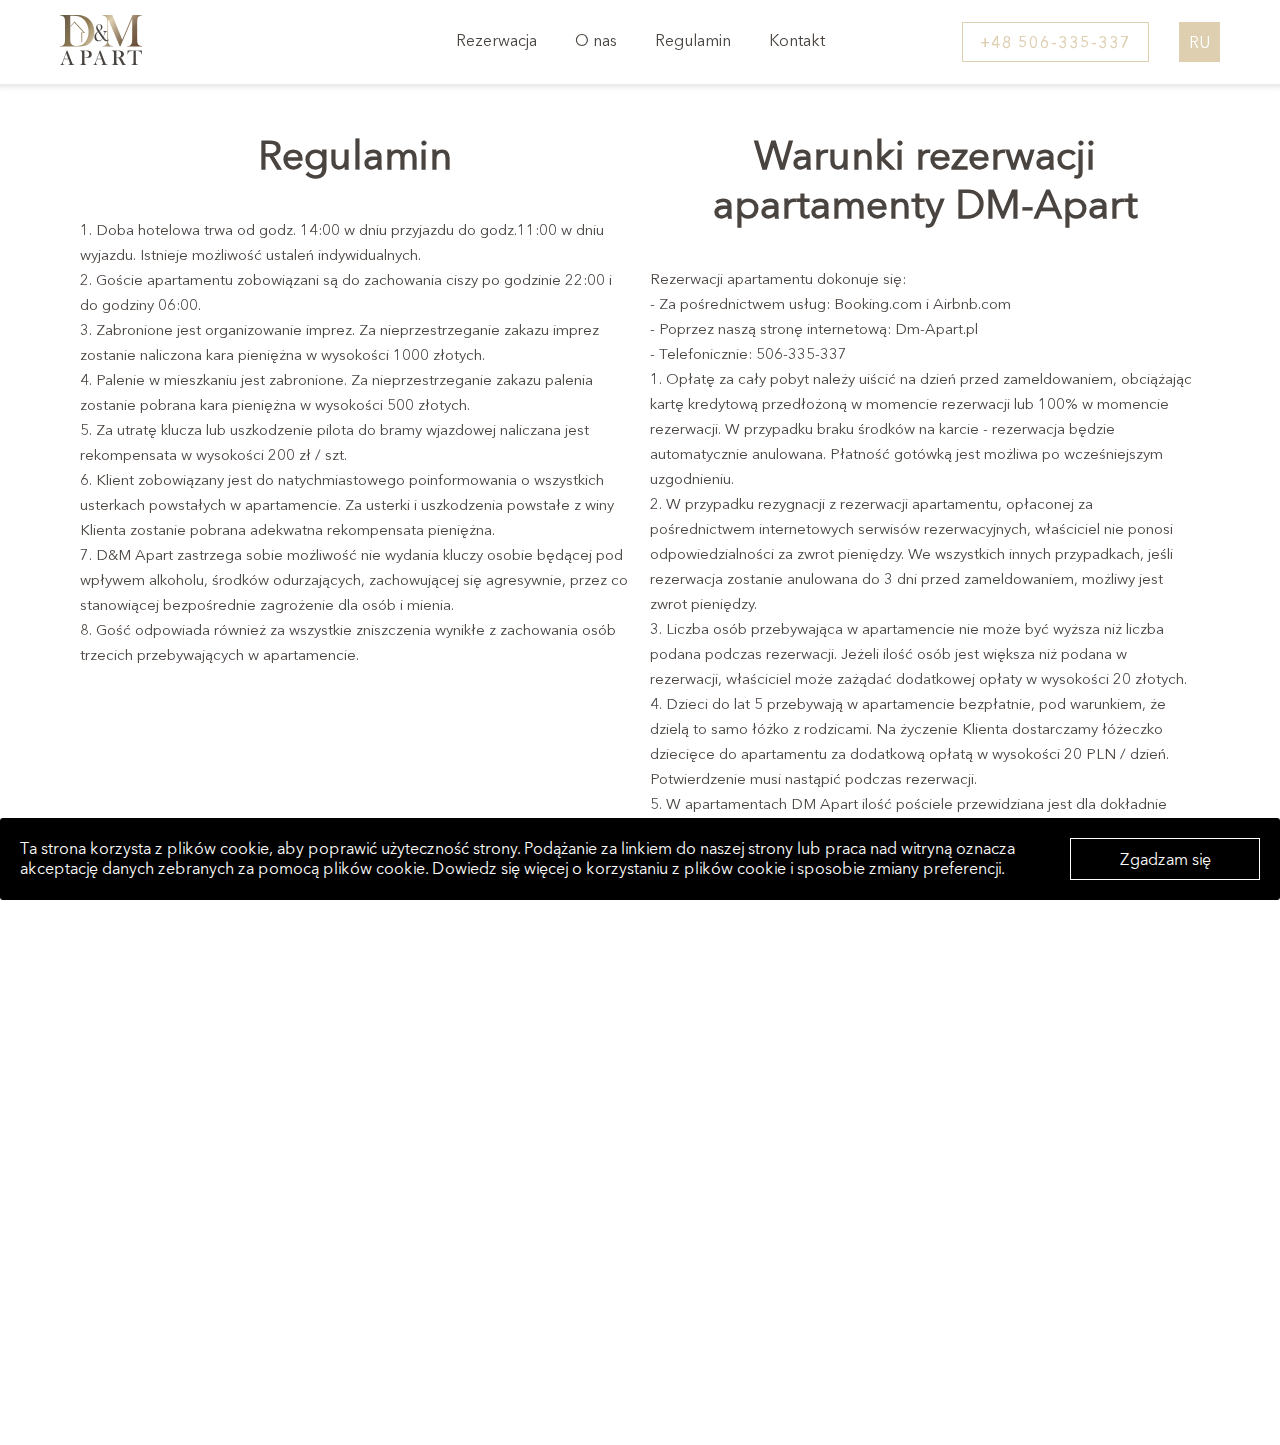
<file: pl/rent-roots.html>
<!DOCTYPE html>
<html lang="en">

<head>
    <meta charset="UTF-8">
    <meta name="viewport" content="width=device-width, initial-scale=1.0">
    <meta http-equiv="X-UA-Compatible" content="ie=edge">
    <title>D&M apart</title>
    <link rel="stylesheet" href="https://unpkg.com/aos@next/dist/aos.css" />
    <link rel="stylesheet" href="../css/fonts.css">
    <link rel="stylesheet" href="../css/style.css">
    <link rel="stylesheet" href="../css/media.css">
</head>

<body>

    <header class="header" data-aos="fade-down" data-aos-duration="800">
        <div class="header_menu">
            <span class="left"></span>
            <span class="center"></span>
            <span class="right"></span>
        </div>
        <a href="index.html" class="btn">
            <img src="../img/logo.svg" alt="" class="header_logo">
            <img src="../img/logo_white.png" alt="" class="header_logo transparent_logo">
        </a>
        <div class="header_list">
            <a href="appartments.html" class="header_list_item">Rezerwacja</a>
            <a href="about-kompany.html" class="header_list_item">O nas</a>
            <a href="rent-roots.html" class="header_list_item">Regulamin</a>
            <a href="contacts.html" class="header_list_item">Kontakt</a>
        </div>
        <div class="header_info">
            <a href="tel:+48 506-335-337" class="header_info_tel">+48 506-335-337</a>
            <a href="../rent-roots.html" class="header_info_lang">RU</a>
        </div>
        <a href="tel:+48 506-335-337" class="header_call">
            <img src="../img/phone.svg" alt="">
        </a>
    </header>
    <section class="roots">
        <div class="wrapper" data-aos="zoom-in-up" data-aos-duration="800">
            <div class="roots_container">
                <div class="roots_container_box">
                    <p class="roots_title">Regulamin</p>
                    <p class="roots_container_box_text">1. Doba hotelowa trwa od godz. 14:00 w dniu przyjazdu do
                        godz.11:00 w dniu wyjazdu. Istnieje możliwość ustaleń indywidualnych.</p>
                    <p class="roots_container_box_text">2. Goście apartamentu zobowiązani są do zachowania ciszy po
                        godzinie 22:00 i do godziny 06:00.</p>
                    <p class="roots_container_box_text">3. Zabronione jest organizowanie imprez. Za nieprzestrzeganie
                        zakazu imprez zostanie naliczona kara pieniężna w wysokości 1000 złotych.</p>
                    <p class="roots_container_box_text">4. Palenie w mieszkaniu jest zabronione. Za nieprzestrzeganie
                        zakazu palenia zostanie pobrana kara pieniężna w wysokości 500 złotych.</p>
                    <p class="roots_container_box_text">5. Za utratę klucza lub uszkodzenie pilota do bramy wjazdowej
                        naliczana jest rekompensata w wysokości 200 zł / szt.</p>
                    <p class="roots_container_box_text">6. Klient zobowiązany jest do natychmiastowego poinformowania o
                        wszystkich usterkach powstałych w apartamencie. Za usterki i uszkodzenia powstałe z winy
                        Klienta zostanie pobrana adekwatna rekompensata pieniężna.</p>
                    <p class="roots_container_box_text">7. D&M Apart zastrzega sobie możliwość nie wydania kluczy
                        osobie będącej pod wpływem alkoholu, środków odurzających, zachowującej się agresywnie, przez
                        co stanowiącej bezpośrednie zagrożenie dla osób i mienia.</p>
                    <p class="roots_container_box_text">8. Gość odpowiada również za wszystkie zniszczenia wynikłe z
                        zachowania osób trzecich przebywających w apartamencie. </p>
                </div>
                <div class="roots_container_box">
                    <p class="roots_title">Warunki rezerwacji apartamenty DM-Apart</p>
                    <p class="roots_container_box_text">Rezerwacji apartamentu dokonuje się:<br>
                        - Za pośrednictwem usług: Booking.com i Airbnb.com <br>
                        - Poprzez naszą stronę internetową: Dm-Apart.pl <br>
                        - Telefonicznie: 506-335-337
                    </p>
                    <p class="roots_container_box_text">1. Opłatę za cały pobyt należy uiścić na dzień przed
                        zameldowaniem, obciążając kartę kredytową przedłożoną w momencie rezerwacji lub 100% w momencie
                        rezerwacji. W przypadku braku środków na karcie - rezerwacja będzie automatycznie anulowana.
                        Płatność gotówką jest możliwa po wcześniejszym uzgodnieniu. </p>
                    <p class="roots_container_box_text">2. W przypadku rezygnacji z rezerwacji apartamentu, opłaconej
                        za pośrednictwem internetowych serwisów rezerwacyjnych, właściciel nie ponosi odpowiedzialności
                        za zwrot pieniędzy. We wszystkich innych przypadkach, jeśli rezerwacja zostanie anulowana do 3
                        dni przed zameldowaniem, możliwy jest zwrot pieniędzy.</p>
                    <p class="roots_container_box_text">3. Liczba osób przebywająca w apartamencie nie może być wyższa
                        niż liczba podana podczas rezerwacji. Jeżeli ilość osób jest większa niż podana w rezerwacji,
                        właściciel może zażądać dodatkowej opłaty w wysokości 20 złotych.</p>
                    <p class="roots_container_box_text">4. Dzieci do lat 5 przebywają w apartamencie bezpłatnie, pod
                        warunkiem, że dzielą to samo łóżko z rodzicami. Na życzenie Klienta dostarczamy łóżeczko
                        dziecięce do apartamentu za dodatkową opłatą w wysokości 20 PLN / dzień. Potwierdzenie musi
                        nastąpić podczas rezerwacji. </p>
                    <p class="roots_container_box_text">5. W apartamentach DM Apart ilość pościele przewidziana jest
                        dla dokładnie liczby osób wskazanych w momencie rezerwacji. A rezerwacja dla dwóch osób oznacza
                        umieszczenie na podwójnym łóżku. Na życzenie Klienta dostarczamy dodatkową pościel po
                        wcześniejszym uzgodnieniu. </p>
                </div>
            </div>
        </div>
    </section>
    <footer class="footer">
        <div class="wrapper" data-aos="fade-in" data-aos-duration="800">
            <img src="../img/logo.svg" alt="" class="footer_logo">
            <div class="footer_container">
                <div class="footer_box">
                    <p class="footer_box_title">Kontakt:</p>
                    <p class="footer_box_text">Tel.:
                        <a href="tel: +48 506-335-337"> +48 506-335-337</a>
                    </p>
                    <p class="footer_box_text">Mail:
                        <a href="mailto:info@dm-apart.pl"> info@dm-apart.pl</a>
                    </p>
                </div>
                <div class="footer_box">
                    <p class="footer_box_title">Adres:</p>
                    <p class="footer_box_text">ul. Antoniuk fabryczny 26/1 <br>
                        15-741 Białystok</p>
                </div>
                <div class="footer_box">
                    <p class="footer_box_title">Sekcje</p>
                    <a href="appartments.html" class="footer_box_text">Rezerwacja</a>
                    <a href="about-kompany.html" class="footer_box_text">O nas</a>
                    <a href="rent-roots.html" class="footer_box_text">Regulamin</a>
                    <a href="contacts.html" class="footer_box_text">Kontakt</a>
                </div>
            </div>
            <div class="footer_copyright">
                <p class="footer_copyright_text">dm-apart.pl (c) 2018</p>
                <a href="https://comnd-x.com" target="_blank" class="footer_copyright_text">by Command+X</a>
            </div>
        </div>
    </footer>


    <div class="modal_container active">
        <p class="modal_container_text">Ta strona korzysta z plików cookie, aby poprawić użyteczność strony. Podążanie
            za linkiem do naszej strony lub praca nad witryną oznacza akceptację danych zebranych za pomocą plików
            cookie. Dowiedz się więcej o korzystaniu z plików cookie i sposobie zmiany preferencji.</p>
        <a class="modal_container_btn" onclick="closeModal()">Zgadzam się</a>
    </div>
    <div class="menu_container">
        <div class="menu_container_box">
            <a href="appartments.html" class="menu_container_link">Rezerwacja</a>
            <a href="about-kompany.html" class="menu_container_link">O nas</a>
            <a href="rent-roots.html" class="menu_container_link">Regulamin</a>
            <a href="contacts.html" class="menu_container_link">Kontakt</a>
        </div>
        <a href="../rent-roots.html" class="menu_container_lang">РУССКИЙ</a>
    </div>
    <script src="../js/jquery-3.3.1.min.js"></script>
    <script src="https://unpkg.com/aos@next/dist/aos.js"></script>
    <script>
        AOS.init();
    </script>
    <script src="../js/main.js"></script>
</body>

</html>
</file>
<file: css/fonts.css>
@font-face {
    font-family: "Avenir Next Cyr Medium";
    src: url("../fonts/AvenirNextCyr-Medium.ttf") format("truetype");
    font-style: normal;
    font-weight: normal;
}
@font-face {
    font-family: "Avenir Next - Regular";
    src: url("../fonts/AvenirNextCyr-Regular.ttf") format("truetype");
    font-style: normal;
    font-weight: normal;
}
</file>
<file: css/style.css>
* {
  outline: none;
}
html,
body {
  font-family: "Avenir Next - Regular";
  margin: 0;
  padding: 0;
  overflow-x: hidden;
  position: relative;
}
h1,
h2,
h3,
h4,
h5,
h6,
ul,
li,
a,
div,
p {
  margin: 0;
  padding: 0;
  font-family: "Avenir Next - Regular";
  font-size: 14px;
  color: #000;
  font-weight: normal;
  list-style: none;
  text-decoration: none;
}
a {
  cursor: pointer;
}
.wrapper {
  max-width: 1200px;
  margin: 0 auto;
  padding: 0 30px;
  box-sizing: border-box;
}
[data-aos][data-aos][data-aos-easing=ease],
body[data-aos-easing=ease] [data-aos] {
  transition-timing-function: cubic-bezier(0.25, 0.1, 0.25, 1);
}
.header {
  display: flex;
  justify-content: space-between;
  padding: 15px 60px;
  align-items: center;
  box-sizing: border-box;
  z-index: 9999999;
  background: #fff;
  position: fixed;
  top: 0;
  left: 0;
  right: 0;
  transition: all 0.4s ease-out;
  box-shadow: 0 0 5px 3px rgba(0, 0, 0, 0.1);
}
.header .transparent_logo {
  display: none;
}
.header.transparent_head {
  background: transparent;
  position: fixed;
  top: 0;
  right: 0;
  left: 0;
  box-shadow: none;
}
.header.transparent_head .header_logo {
  display: none;
}
.header.transparent_head .transparent_logo {
  display: block;
}
.header.transparent_head .header_list_item {
  color: #fff;
}
.header.transparent_head .header_info_tel {
  color: #fff;
  border-color: #fff;
}
.header.transparent_head .header_info_lang {
  color: #262626;
  background: #fff;
}
.header_menu {
  display: none;
}
.header_call {
  display: none;
  position: relative;
  z-index: 88;
}
.header_logo {
  width: 82px;
  position: relative;
  z-index: 88;
  cursor: pointer;
}
.header_list {
  display: flex;
  align-items: center;
  position: absolute;
  top: 30px;
  left: 0;
  right: 0;
  justify-content: center;
  box-sizing: border-box;
  z-index: 2;
}
.header_list_item {
  color: #4a4440;
  font-family: "Avenir Next - Regular";
  font-size: 16px;
  font-weight: 400;
  margin: 0 19px;
}
.header_info {
  display: flex;
  position: relative;
  z-index: 88;
}
.header_info_tel {
  font-family: "Avenir Next Cyr Medium";
  font-size: 16px;
  font-weight: 500;
  /* Text style for "+48 796 53" */
  letter-spacing: 1px;
  border: 1px solid #decfb1;
  padding: 9px 17px;
  margin-right: 30px;
  color: #decfb1;
}
.header_info_lang {
  color: #ffffff;
  font-family: "Avenir Next - Regular";
  font-size: 16px;
  font-weight: 400;
  text-transform: uppercase;
  padding: 9px;
  border: 1px solid #decfb1;
  background-color: #decfb1;
}
section.main .main_container .main_comes.left_align {
  text-align: left;
}
section.main {
  min-height: 70vh;
  position: relative;
  background: url('../img/main_bg.png');
  background-size: cover;
  background-position: center;
  background-repeat: no-repeat;
  padding-top: 80px;
  overflow: hidden;
}
section.main.about_bg {
  background: url('../img/about_bg.png');
  background-size: cover;
  background-position: center;
  background-repeat: no-repeat;
}
section.main.about_bg .main_container .main_title {
  font-size: 60px;
}
section.main.about_bg .main_container .main_comes {
  font-size: 24px;
}
section.main .main_container {
  min-height: 70vh;
  height: 100%;
  display: flex;
  padding: 0 30px;
  flex-direction: column;
  align-items: center;
  justify-content: center;
  padding-top: 100px;
  padding-bottom: 100px;
  box-sizing: border-box;
}
section.main .main_container.flex_start {
  align-items: flex-start;
  padding-left: 10%;
}
section.main .main_container .main_comes {
  color: #ffffff;
  font-family: "Avenir Next - Regular";
  font-size: 30px;
  font-weight: 400;
  /* Text style for "Доброй пож" */
  letter-spacing: 3.33px;
  text-align: center;
  text-transform: uppercase;
}
section.main .main_container .main_title {
  color: #ffffff;
  font-size: 80px;
  font-weight: 600;
  margin-bottom: 30px;
  text-align: center;
}
section.main .main_container .main_text {
  color: #ffffff;
  font-family: "Avenir Next - Regular";
  font-size: 20px;
  font-weight: 400;
  max-width: 720px;
  text-align: center;
  margin-bottom: 43px;
}
section.main .main_container .main_buttons {
  display: flex;
  max-width: 720px;
  width: 100%;
  justify-content: space-around;
  align-items: center;
}
section.main .main_container .main_buttons_item {
  color: #ffffff;
  font-family: "Avenir Next - Regular";
  font-size: 18px;
  font-weight: 500;
  width: 250px;
  padding: 14px;
  border: 2px solid #ffffff;
  display: block;
  text-align: center;
  transition: all 0.2s ease-out;
}
section.main .main_container .main_buttons_item.hover {
  background-color: #decfb1;
  color: #fff;
  border-color: transparent;
}
.menu_container {
  position: fixed;
  z-index: 999;
  top: 69px;
  bottom: 0;
  right: 0;
  left: 0;
  background-color: #ffffff;
  display: flex;
  flex-direction: column;
  align-items: center;
  justify-content: space-between;
  opacity: 0;
  visibility: hidden;
  transition: all 0.4s ease-out;
  padding: 15px;
  box-sizing: border-box;
  transform: translateY(-100%);
}
.menu_container.active {
  opacity: 1;
  visibility: visible;
  transform: none;
}
.menu_container_box {
  display: flex;
  flex-direction: column;
  padding: 15vh 0;
  align-items: center;
  text-align: center;
  flex-grow: 1;
  justify-content: space-around;
}
.menu_container_link {
  color: #4a4440;
  font-family: "Avenir Next Cyr Medium";
  font-size: 28px;
  font-weight: 500;
}
.menu_container_lang {
  color: #ffffff;
  font-family: "Avenir Next - Regular";
  font-size: 16px;
  font-weight: 400;
  text-transform: uppercase;
  padding: 9px;
  display: block;
  text-align: center;
  border: 1px solid #decfb1;
  background-color: #decfb1;
  width: 100%;
  max-width: 400px;
}
section.first {
  padding: 100px 0;
}
section.first .first_container {
  display: flex;
  align-items: center;
  padding-bottom: 200px;
  justify-content: space-between;
}
section.first .first_container_images {
  width: 60%;
  position: relative;
  display: flex;
  justify-content: flex-end;
}
section.first .first_container_images_absolute {
  position: absolute;
  left: 0;
  bottom: -30%;
}
section.first .first_container_text {
  width: 30%;
}
section.first .first_container_text_title {
  color: #4a4440;
  font-size: 24px;
  font-weight: 600;
  font-family: "Avenir Next Cyr Medium";
}
section.first .first_container_text_desc {
  color: #4a4440;
  font-family: "Avenir Next - Regular";
  font-size: 16px;
  font-weight: 400;
  line-height: 30px;
  margin-top: 56px;
}
section.second {
  padding: 100px 0;
  padding-top: 0;
}
section.second .second_container {
  display: flex;
  align-items: center;
  justify-content: space-between;
}
section.second .second_container_images {
  width: 55%;
  position: relative;
}
section.second .second_container_images_item {
  width: 100%;
}
section.second .second_container_images_absolute {
  position: absolute;
  left: 0;
  bottom: -30%;
}
section.second .second_container_text {
  width: 38%;
}
section.second .second_container_text_title {
  color: #4a4440;
  font-size: 24px;
  font-weight: 600;
  font-family: "Avenir Next Cyr Medium";
}
section.memories {
  padding: 80px 0;
}
section.memories .wrapper .memories_title {
  color: #4a4440;
  font-size: 40px;
  font-weight: 600;
  text-align: center;
  margin-bottom: 33px;
}
section.memories .wrapper .memories_slider {
  position: relative;
  z-index: 1;
}
section.memories .wrapper .memories_slider .slide .box {
  width: 100%;
  height: 600px;
}
section.memories .wrapper .memories_slider .arrow {
  position: absolute;
  top: 50%;
  transform: translateY(-50%);
  z-index: 2;
  background: #fff;
  width: 50px;
  height: 50px;
  border-radius: 100%;
  display: flex;
  justify-content: center;
  align-items: center;
  cursor: pointer;
  opacity: 0.6;
  transition: 0.3s;
}
section.memories .wrapper .memories_slider .arrow:hover {
  opacity: 1;
}
section.memories .wrapper .memories_slider .arrow.left {
  left: 30px;
}
section.memories .wrapper .memories_slider .arrow.right {
  right: 30px;
  transform: translateY(-50%) rotate(180deg);
}
footer.footer .wrapper .footer_logo {
  width: 164px;
  display: block;
  margin: 0 auto;
  margin-top: 15px;
}
footer.footer .wrapper .footer_container {
  display: flex;
  justify-content: space-between;
  padding: 50px 0;
  padding-bottom: 30px;
  flex-wrap: wrap;
}
footer.footer .wrapper .footer_box {
  display: flex;
  flex-direction: column;
  margin: 20px 5px;
}
footer.footer .wrapper .footer_box_title {
  color: #4a4440;
  font-family: "Avenir Next Cyr Medium";
  font-size: 20px;
  font-weight: 500;
  margin-bottom: 13px;
}
footer.footer .wrapper .footer_box_text {
  color: #4a4440;
  font-family: "Avenir Next - Regular";
  font-size: 18px;
  font-weight: 400;
  line-height: 30px;
}
footer.footer .wrapper .footer_copyright {
  display: flex;
  width: 100%;
  justify-content: space-between;
  padding: 15px 0;
  border-top: 1px solid #4a444080;
}
footer.footer .wrapper .footer_copyright_text {
  color: #4a4440;
  font-family: "Avenir Next - Regular";
  font-size: 18px;
  font-weight: 400;
  line-height: 30px;
}
section.roots {
  padding: 100px 0;
}
section.roots .wrapper .roots_title {
  color: #4a4440;
  font-size: 40px;
  font-weight: 600;
  margin-top: 30px;
  text-align: center;
  margin-bottom: 38px;
}
section.roots .wrapper .roots_container {
  display: flex;
  flex-direction: row;
}
section.roots .wrapper .roots_container_box {
  width: 50%;
  box-sizing: border-box;
  padding: 0 10px;
}
section.roots .wrapper .roots_container_box_text {
  color: #4a4440;
  font-family: "Avenir Next - Regular";
  font-size: 15px;
  font-weight: 400;
  line-height: 25px;
}
section.contacts {
  padding: 80px 0;
}
section.contacts .wrapper .contacts_container {
  margin-top: 80px;
  display: flex;
  justify-content: space-around;
}
section.contacts .wrapper .contacts_container_box_title {
  color: #4a4440;
  font-family: "Avenir Next Cyr Medium";
  font-size: 20px;
  font-weight: 500;
  margin-bottom: 13px;
}
section.contacts .wrapper .contacts_container_box_desc {
  color: #4a4440;
  font-family: "Avenir Next - Regular";
  font-size: 18px;
  font-weight: 400;
  line-height: 30px;
}
section.map {
  margin-bottom: 150px;
}
section.map .wrapper iframe {
  width: 100%;
  height: 500px;
}
.page-appartments {
  min-height: calc(100vh - 60px);
  padding-top: 84px;
  box-sizing: border-box;
  display: flex;
  align-items: center;
  justify-content: center;
}
footer.footer .wrapper .footer_box_text a {
  color: #4a4440;
  font-family: "Avenir Next - Regular";
  font-size: 18px;
  font-weight: 400;
  line-height: 30px;
}
.contacts_container_box_desc a {
  color: #4a4440;
  font-family: "Avenir Next - Regular";
  font-size: 18px;
  font-weight: 400;
  line-height: 30px;
}
.main_page_box {
  height: 100vh;
  box-sizing: border-box;
}
.footer_thx_title {
  color: #4a4440;
  font-family: "Avenir Next Cyr Medium";
  font-size: 24px;
  font-weight: 500;
  margin-bottom: 13px;
  text-align: center;
}
#cube-loader {
  -webkit-box-align: center;
  -ms-flex-align: center;
  align-items: center;
  display: -webkit-box;
  display: -ms-flexbox;
  display: flex;
  height: 100%;
  width: 100%;
  left: 0;
  top: 0;
  position: fixed;
  background-color: #ffffff;
}
#cube-loader .caption {
  margin: 0 auto;
}
#cube-loader .cube-loader {
  width: 73px;
  height: 73px;
  margin: 0 auto;
  margin-top: 49px;
  position: relative;
  -webkit-transform: rotateZ(45deg);
  transform: rotateZ(45deg);
}
#cube-loader .cube-loader .cube {
  position: relative;
  -webkit-transform: rotateZ(45deg);
  transform: rotateZ(45deg);
  width: 50%;
  height: 50%;
  float: left;
  -webkit-transform: scale(1.1);
  transform: scale(1.1);
}
#cube-loader .cube-loader .cube:before {
  content: "";
  position: absolute;
  top: 0;
  left: 0;
  width: 100%;
  height: 100%;
  background-color: #decfb1;
  -webkit-animation: cube-loader 2.76s infinite linear both;
  animation: cube-loader 2.76s infinite linear both;
  -webkit-transform-origin: 100% 100%;
  transform-origin: 100% 100%;
}
#cube-loader .cube-loader .loader-2 {
  -webkit-transform: scale(1.1) rotateZ(90deg);
  transform: scale(1.1) rotateZ(90deg);
}
#cube-loader .cube-loader .loader-3 {
  -webkit-transform: scale(1.1) rotateZ(180deg);
  transform: scale(1.1) rotateZ(180deg);
}
#cube-loader .cube-loader .loader-4 {
  -webkit-transform: scale(1.1) rotateZ(270deg);
  transform: scale(1.1) rotateZ(270deg);
}
#cube-loader .cube-loader .loader-2:before {
  -webkit-animation-delay: 0.35s;
  animation-delay: 0.35s;
}
#cube-loader .cube-loader .loader-3:before {
  -webkit-animation-delay: 0.69s;
  animation-delay: 0.69s;
}
#cube-loader .cube-loader .loader-4:before {
  -webkit-animation-delay: 1.04s;
  animation-delay: 1.04s;
}
.preloader-text {
  position: relative;
  top: 50px;
}
.modal_container {
  position: fixed;
  bottom: -1000px;
  z-index: 1;
  left: 0;
  right: 0;
  background: #000;
  border-radius: 3px;
  width: 100%;
  padding: 20px;
  box-sizing: border-box;
  justify-content: space-between;
  display: none;
}
.modal_container.active {
  bottom: 0;
  display: flex;
  z-index: 99999999999;
}
.modal_container_text {
  color: #fff;
  font-size: 16px;
  font-family: "Avenir Next - Regular";
  width: 100%;
}
.modal_container_btn {
  font-family: "Avenir Next - Regular";
  font-size: 16px;
  color: #fff;
  padding: 10px 10px;
  display: flex;
  align-items: center;
  justify-content: center;
  border: 1px solid #fff;
  width: 200px;
  align-self: flex-start;
  margin-left: 10px;
}
@-webkit-keyframes cube-loader {
  0%,
  10% {
    -webkit-transform: perspective(136px) rotateX(-180deg);
    transform: perspective(136px) rotateX(-180deg);
    opacity: 0;
  }
  25%,
  75% {
    -webkit-transform: perspective(136px) rotateX(0deg);
    transform: perspective(136px) rotateX(0deg);
    opacity: 1;
  }
  90%,
  100% {
    -webkit-transform: perspective(136px) rotateY(180deg);
    transform: perspective(136px) rotateY(180deg);
    opacity: 0;
  }
}
@keyframes cube-loader {
  0%,
  10% {
    -webkit-transform: perspective(136px) rotateX(-180deg);
    transform: perspective(136px) rotateX(-180deg);
    opacity: 0;
  }
  25%,
  75% {
    -webkit-transform: perspective(136px) rotateX(0deg);
    transform: perspective(136px) rotateX(0deg);
    opacity: 1;
  }
  90%,
  100% {
    -webkit-transform: perspective(136px) rotateY(180deg);
    transform: perspective(136px) rotateY(180deg);
    opacity: 0;
  }
}
</file>
<file: css/media.css>
@media screen and (max-width: 1250px) {
  .header_list {
    padding-left: 120px;
    padding-right: 250px;
  }
}
@media screen and (max-width: 1080px) {
  header.header {
    padding: 15px 30px;
  }
  .header_list_item {
    margin: 0 10px;
  }
}
@media screen and (max-width: 960px) {
  .header_list {
    top: 25px;
  }
  .header_logo {
    width: 65px;
  }
  .header_list_item {
    font-size: 14px;
  }
  .header_info_tel {
    font-size: 14px;
    padding: 6px 10px;
    margin-right: 10px;
  }
  .header_info_lang {
    padding: 6px;
    font-size: 14px;
  }
  section.first .first_container {
    flex-direction: column-reverse;
  }
  section.first .first_container_text {
    width: 70%;
    margin-bottom: 30px;
  }
  section.first .first_container_images {
    width: 80%;
  }
  section.second .second_container {
    flex-direction: column;
  }
  section.second .second_container_text {
    width: 70%;
    margin-bottom: 30px;
  }
  section.second .second_container_images {
    width: 70%;
  }
  section.memories .wrapper .memories_slider .slide .box {
    height: 500px;
  }
}
@media screen and (max-width: 900px) {
  section.roots .wrapper .roots_container {
    flex-wrap: wrap;
  }
  section.roots .wrapper .roots_container_box {
    width: 100%;
    padding: 0;
  }
}
@media screen and (max-width: 850px) {
  section.main .wrapper .main_comes {
    font-size: 25px;
  }
  section.main .wrapper .main_title {
    font-size: 67px;
  }
  section.main .wrapper .main_text {
    font-size: 17px;
  }
  section.main .wrapper .main_buttons_item {
    font-size: 16px;
    padding: 10px;
  }
  header.header {
    position: fixed;
    top: 0;
    right: 0;
    left: 0;
  }
  .header_list {
    display: none;
  }
  .header_info {
    display: none;
  }
  .header_menu {
    display: block;
    height: 24px;
    width: 31px;
    display: flex;
    flex-direction: column;
    justify-content: space-between;
  }
  .header_menu.active .left {
    transform: rotate(45deg);
    transform-origin: left top;
  }
  .header_menu.active .center {
    opacity: 0;
  }
  .header_menu.active .right {
    transform: rotate(-45deg);
    transform-origin: left bottom;
  }
  .header_menu span {
    width: 100%;
    height: 3px;
    background: #000;
    transition: all 0.4s ease-out;
  }
  .header_call {
    display: block;
    height: 24px;
  }
  section.memories .wrapper .memories_slider .slide .box {
    height: 400px;
  }
}
@media screen and (max-width: 768px) {
  .modal_container {
    flex-direction: column;
  }
  .modal_container_btn {
    align-self: center;
    margin-top: 20px;
  }
}
@media screen and (max-width: 700px) {
  section.main .main_container.flex_start {
    justify-content: flex-end;
    padding-bottom: 150px;
  }
  section.first .first_container_images {
    width: 100%;
  }
  section.first .first_container_text {
    width: 100%;
  }
  section.second .second_container_text {
    width: 100%;
  }
  section.second .second_container_images {
    width: 100%;
  }
  section.memories .wrapper .memories_slider .slide .box {
    height: 300px;
  }
  section.memories .wrapper .memories_slider .arrow {
    width: 40px;
    height: 40px;
  }
  section.memories .wrapper .memories_slider .arrow img {
    width: 15px;
  }
  footer.footer .wrapper .footer_container {
    flex-direction: column;
    align-items: center;
  }
  footer.footer .wrapper .footer_box {
    min-width: 250px;
    text-align: center;
  }
}
@media screen and (max-width: 650px) {
  section.main .wrapper .main_buttons_item {
    margin: 10px 0;
  }
  section.main .wrapper .main_buttons_item {
    font-size: 14px;
    padding: 11px 20px;
    width: 160px;
    box-sizing: border-box;
  }
}
@media screen and (max-height: 600px) {
  .menu_container_box {
    padding: 7vh 0;
  }
}
@media screen and (max-width: 600px) {
  section.first .first_container {
    padding-bottom: 100px;
  }
  section.main.about_bg {
    height: 400px;
    min-height: unset;
  }
  section.main .main_container {
    min-height: unset;
    height: 400px;
  }
  section.first .first_container_images {
    align-items: center;
    width: 65%;
  }
  section.first .first_container_images_item {
    width: 200px;
  }
  section.first .first_container_images_absolute {
    width: 200px;
  }
  section.first .first_container_text_title {
    font-size: 24px;
  }
  section.first .first_container_text_desc {
    font-size: 16px;
  }
  section.second .second_container_text_title {
    font-size: 24px;
  }
  section.memories .wrapper .memories_title {
    font-size: 24px;
  }
  section.memories .wrapper .memories_slider .slide .box {
    height: 200px;
  }
  section.memories .wrapper .memories_slider .arrow {
    width: 30px;
    height: 30px;
  }
  section.memories .wrapper .memories_slider .arrow img {
    width: 11px;
  }
  section.memories .wrapper .memories_slider .arrow.left {
    left: 10px;
  }
  section.memories .wrapper .memories_slider .arrow.right {
    right: 10px;
  }
  section.main .main_container .main_title {
    font-size: 40px;
  }
  section.main.about_bg .main_container .main_title {
    color: #ffffff;
    font-size: 40px;
    font-weight: 600;
    margin-bottom: 10px;
  }
  section.main .main_container.flex_start {
    padding-bottom: 40px;
  }
  section.first {
    padding-top: 60px;
  }
  section.main .main_container .main_comes {
    font-size: 15px;
    text-transform: unset;
  }
  section.main.about_bg .main_container .main_comes {
    color: #ffffff;
    font-family: "Avenir Next Cyr Medium";
    font-size: 15px;
    font-weight: 500;
    text-transform: uppercase;
    letter-spacing: .5;
    text-align: left;
  }
  section.contacts .wrapper .contacts_container {
    flex-wrap: wrap;
  }
  section.contacts .wrapper .contacts_container_box {
    width: 100%;
    text-align: center;
    margin-bottom: 38px;
  }
  section.contacts .wrapper .contacts_container_box:last-child {
    margin-bottom: none;
  }
  section.map .wrapper {
    padding: 0;
  }
  section.main .main_container {
    padding-top: 0;
    padding-bottom: 0;
  }
  section.main .main_container .main_buttons_item {
    font-size: 14px;
    width: 130px;
  }
  section.main .main_container .main_text {
    font-size: 15px;
  }
  section.main.main_page_box .main_container {
    height: 100vh;
  }
  section.main {
    padding-top: 0;
  }
  header.header {
    height: 60px;
  }
  .menu_container {
    top: 60px;
  }
}
@media screen and (max-width: 550px) {
  section.main .wrapper .main_comes {
    font-size: 16px;
  }
  section.main .wrapper .main_title {
    font-size: 30px;
    margin-top: 10px;
  }
  section.main .wrapper .main_text {
    font-size: 15px;
  }
}
@media screen and (max-width: 500px) {
  section.first .first_container_images {
    width: 85%;
  }
  section.first .first_container_images_absolute {
    bottom: -50%;
  }
  section.main {
    min-height: 100vh;
    box-sizing: border-box;
  }
  section.roots .wrapper .roots_title {
    font-size: 24px;
  }
}
@media screen and (max-width: 400px) {
  section.main .wrapper .main_buttons {
    flex-direction: column;
  }
  footer.footer .wrapper .footer_copyright_text {
    font-size: 15px;
  }
  section.main .main_container .main_buttons_item {
    margin: 0 5px;
  }
}
</file>
